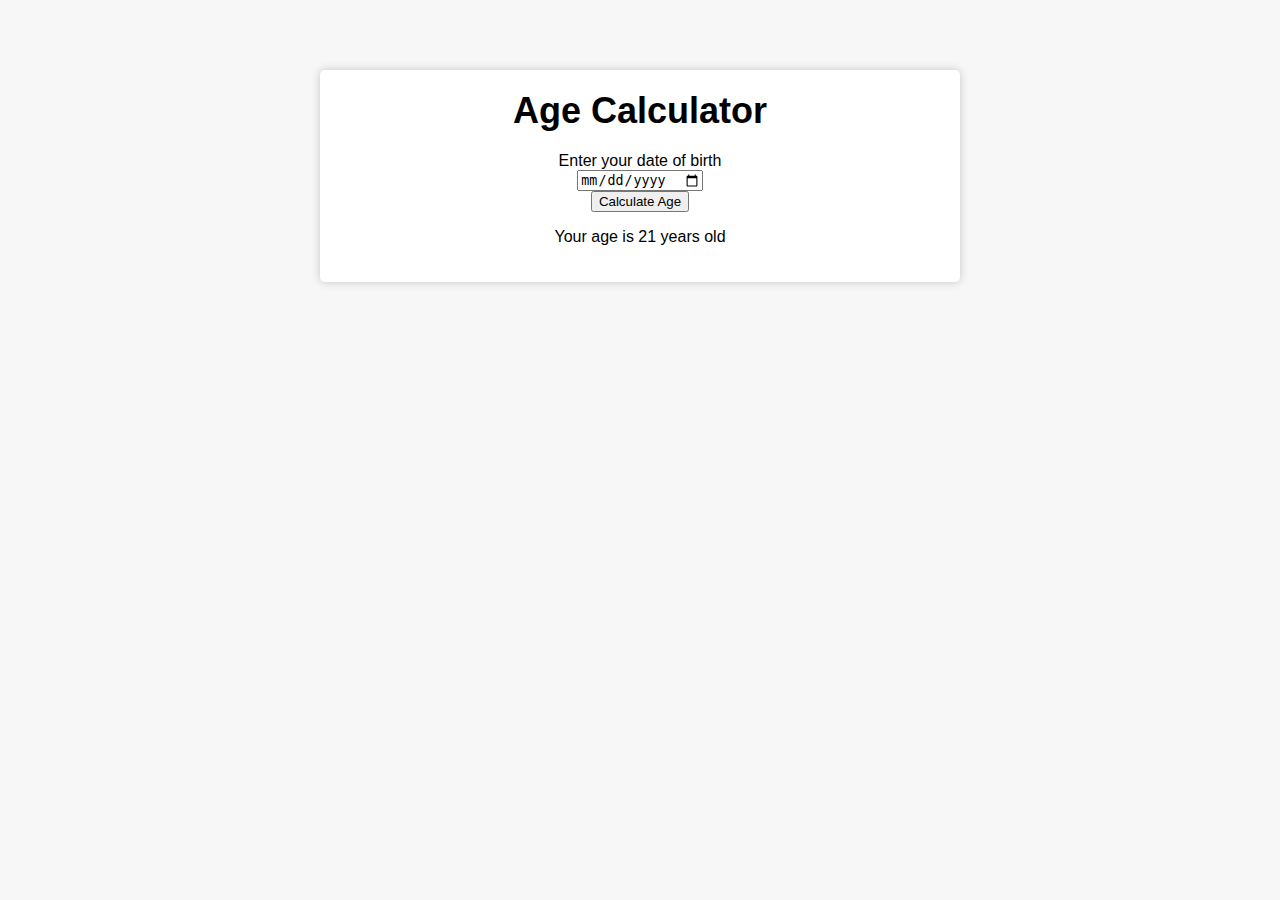
<file: Age-Calculator/index.html>
<!DOCTYPE html>
<html lang="en">
<head>
  <meta charset="UTF-8">
  <meta name="viewport" content="width=device-width, initial-scale=1.0">
  <title>Age Calculator</title>
  <link rel="stylesheet" href="style.css">
</head>
<body>
  <div class="container">
    <h1>Age Calculator</h1>
    <div class="form">
      <label for="birthday">Enter your date of birth</label>
      <input type="date" id="birthday" name="birthday">
      <button id="btn">Calculate Age</button>
      <p id="result"> Your age is 21 years old</p>
    </div>
  </div>
  <script src="index.js"></script>
</body>
</html>
</file>
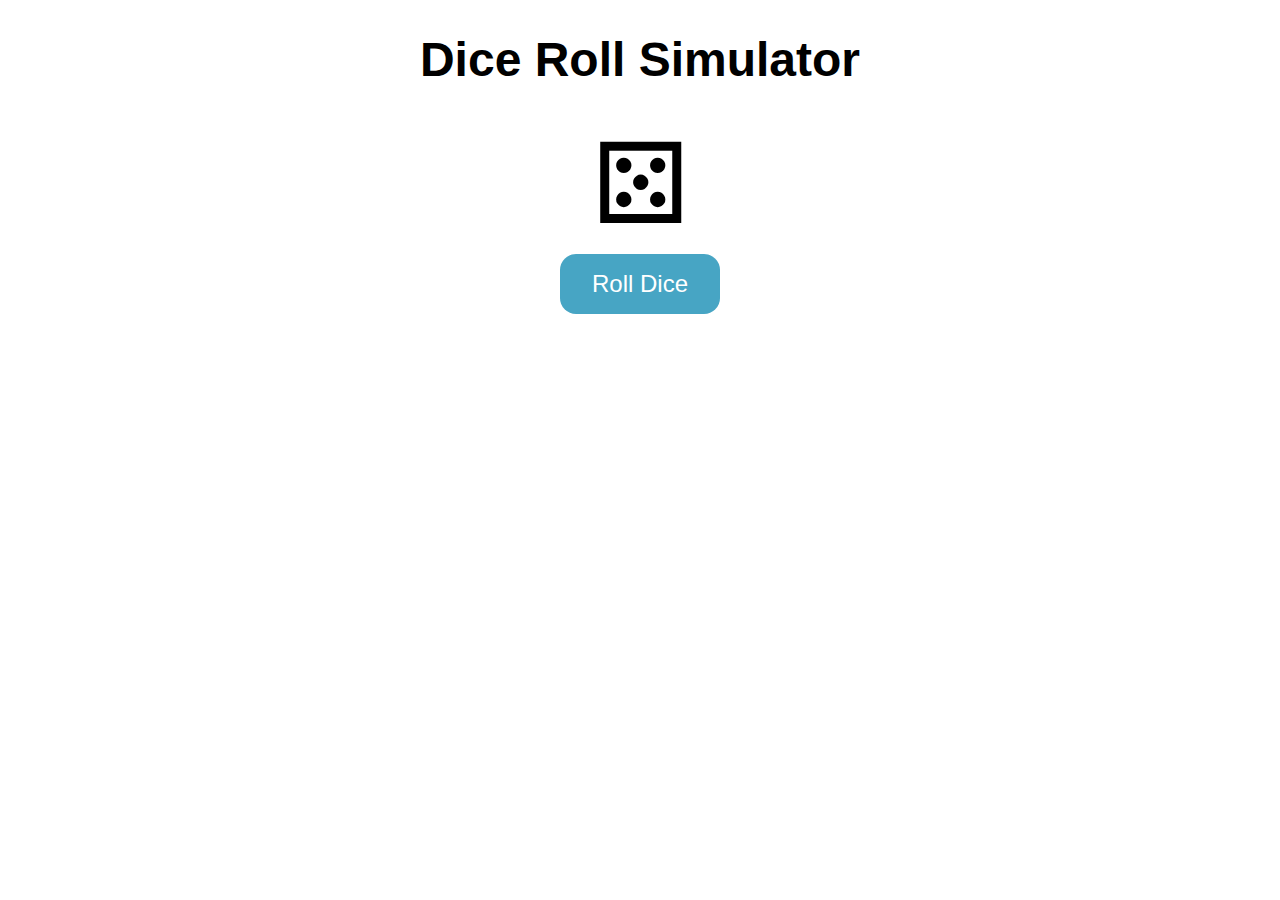
<file: dice-roll-simulator/index.html>
<!DOCTYPE html>
<html lang="en">
<head>
  <meta charset="UTF-8">
  <meta name="viewport" content="width=device-width, initial-scale=1.0">
  <title>Dice Roll Simulator</title>
  <link rel="stylesheet" href="style.css">
</head>
<body>
  <h1>Dice Roll Simulator</h1>
  <div class="dice" id="dice">&#9860;</div>
  <button id="roll-button">Roll Dice</button>
  <ul id="roll-history">
    <!-- <li>Roll 1: <span>&#9856;</span></li>
      <li>Roll 2: <span>&#9860;</span></li> -->
  </ul>
  <script src="index.js"></script>
</body>
</html>
</file>
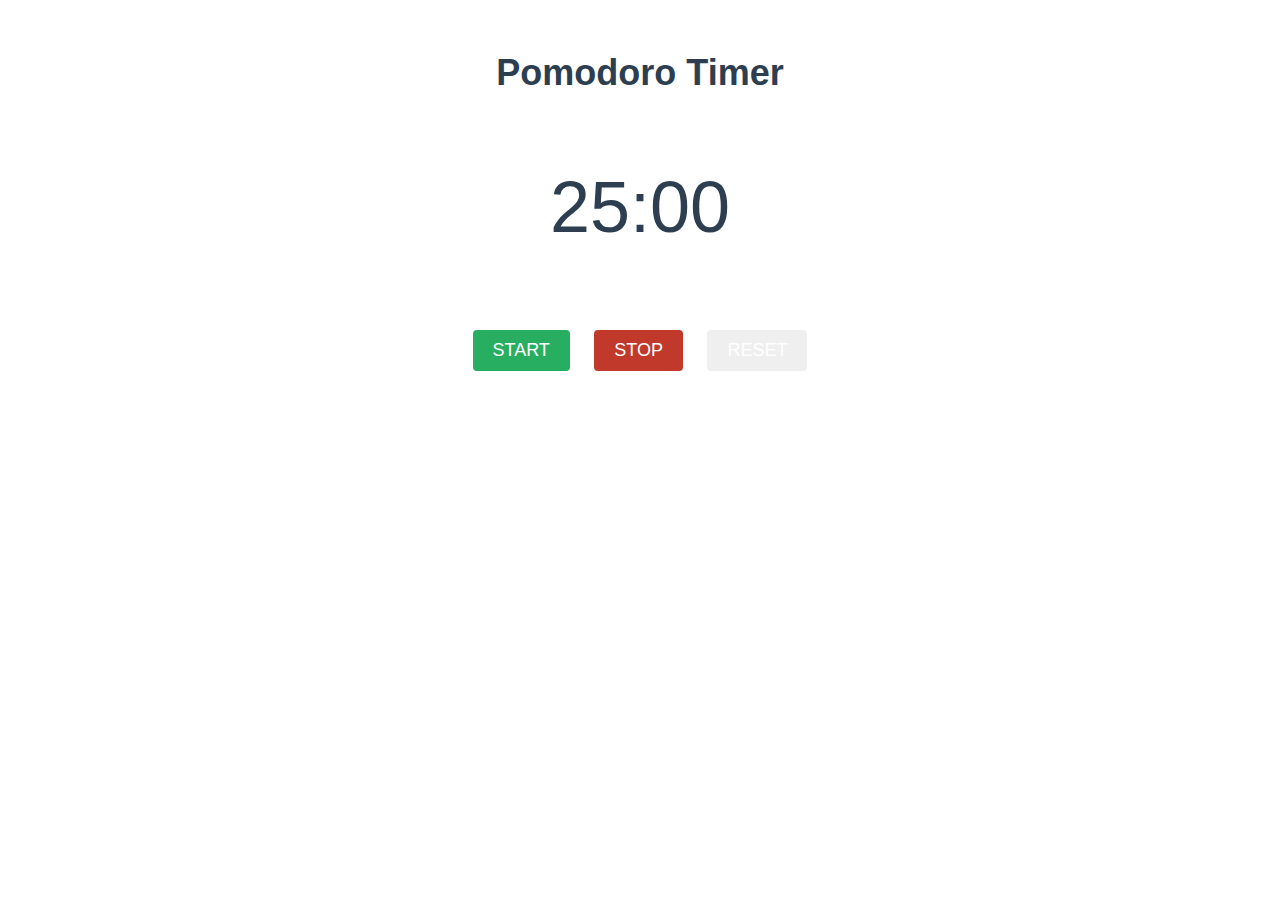
<file: pomodoro-timer/index.html>
<!DOCTYPE html>
<html lang="en">
<head>
  <meta charset="UTF-8">
  <meta name="viewport" content="width=device-width, initial-scale=1.0">
  <title>Pomodoro Timer</title>
  <link rel="stylesheet" href="style.css">
</head>
<body>
  <div class="container">
        <h1 class="title">Pomodoro Timer</h1>
        <p class="timer" id="timer">25:00</p>
        <div class="button-wrapper">
            <button id="start">Start</button>
            <button id="stop">Stop</button>
            <button id="reset">Reset</button>
        </div>
    </div>
  <script src="index.js"></script>
</body>
</html>
</file>
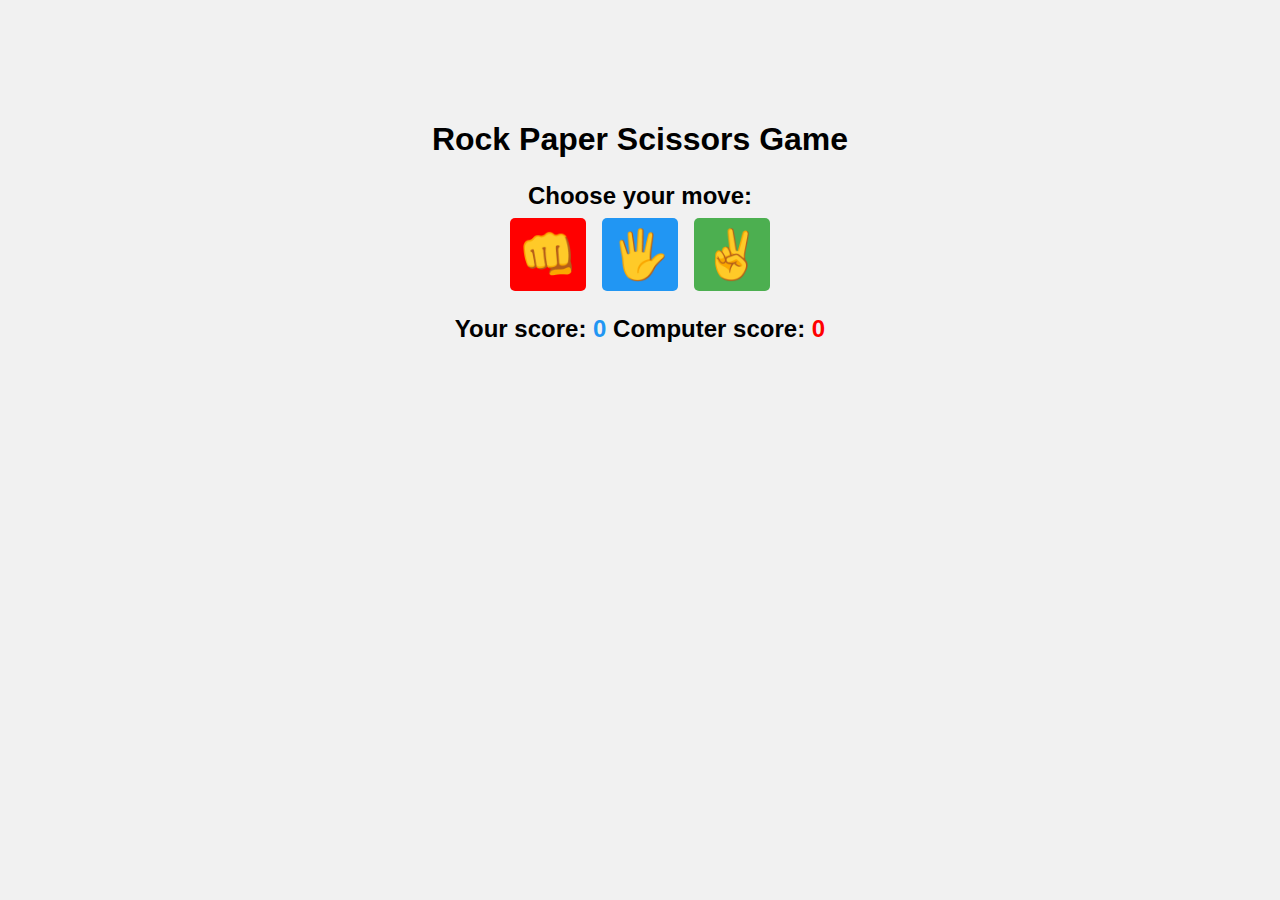
<file: Rock-Paper-Scissors-Game/index.html>
<!DOCTYPE html>
<html lang="en">
<head>
  <meta charset="UTF-8">
  <meta name="viewport" content="width=device-width, initial-scale=1.0">
  <title>Rock Paper Scissors</title>
  <link rel="stylesheet" href="style.css">
</head>
<body>
  <h1>Rock Paper Scissors Game</h1>
    <p>Choose your move:</p>
    <div class="buttons">
        <button id="rock">&#x1F44A;</button>
        <button id="paper">&#x1f590;</button>
        <button id="scissors">&#x270c;</button>
    </div>
    <p id="result"></p>
    <p id="scores">
        Your score: <span id="user-score">0</span>
        Computer score: <span id="computer-score">0</span>
    </p>
  <script src="index.js"></script>
</body>
</html>
</file>
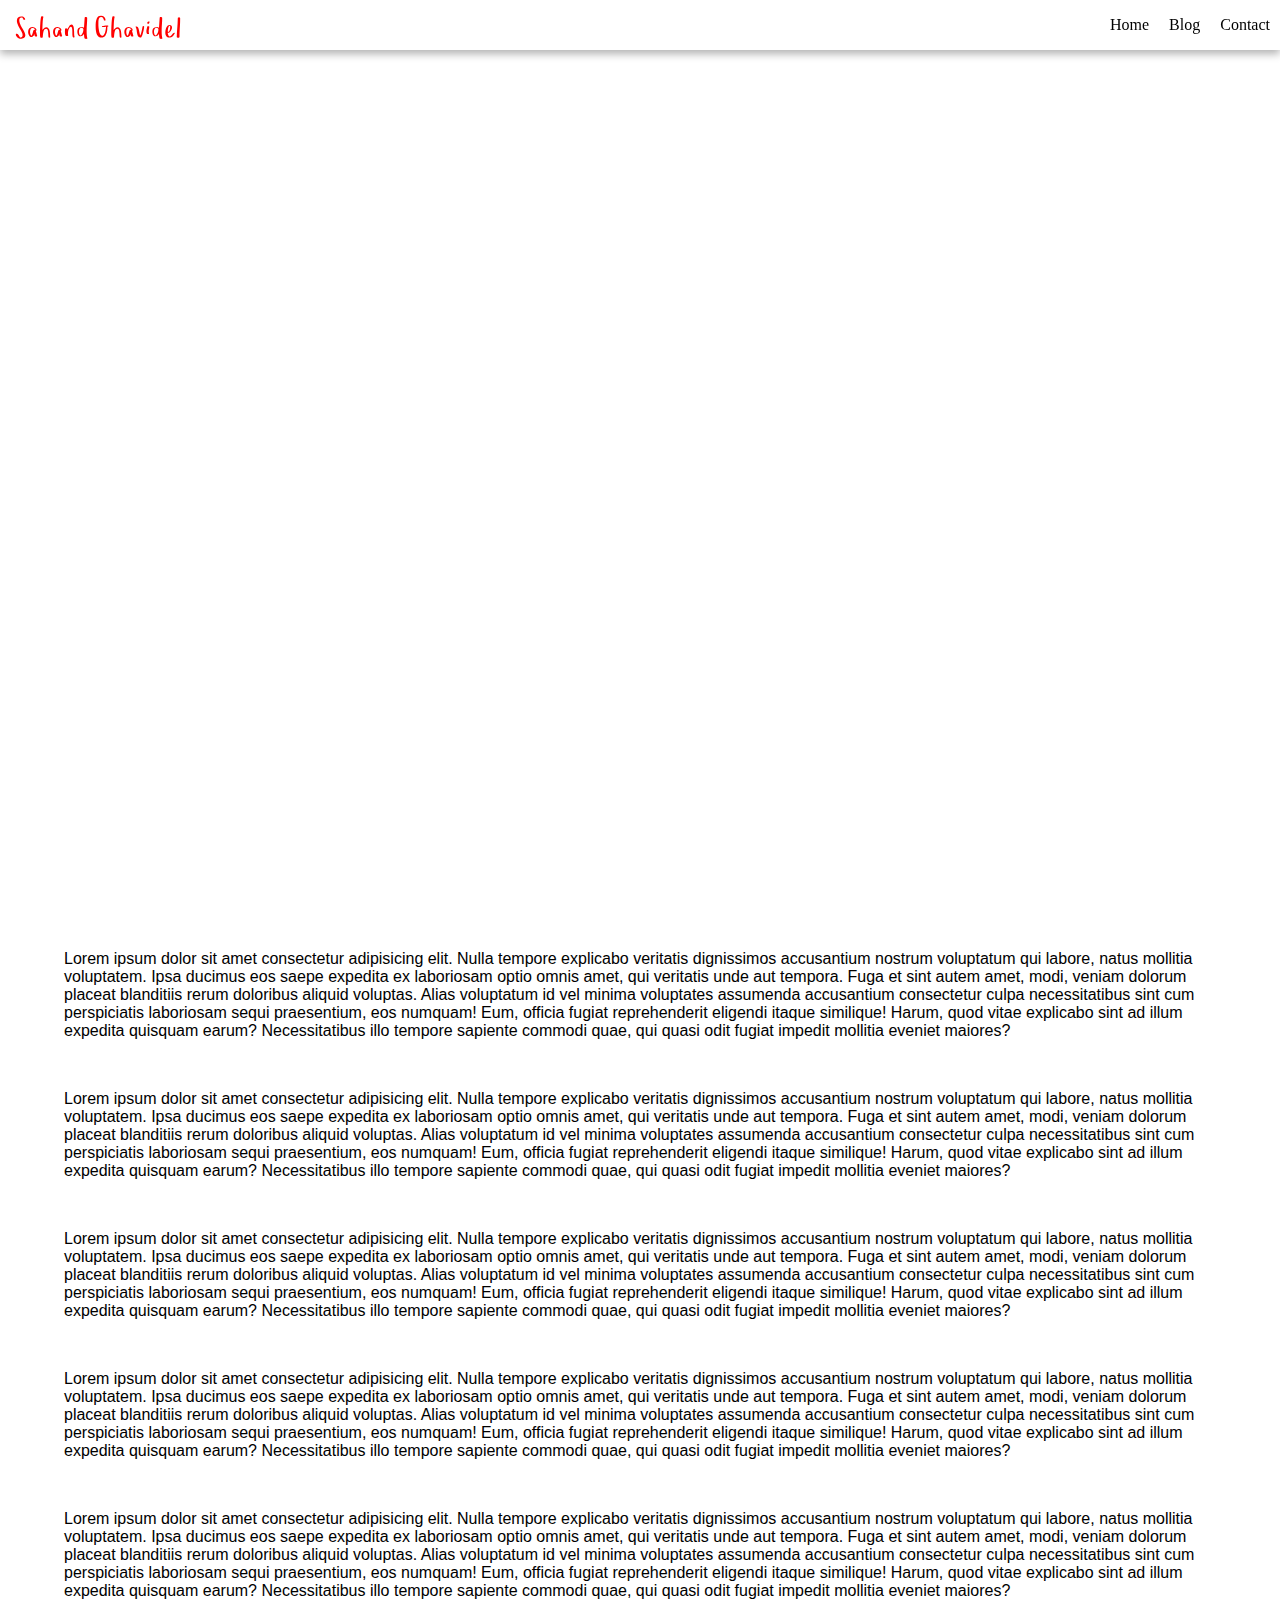
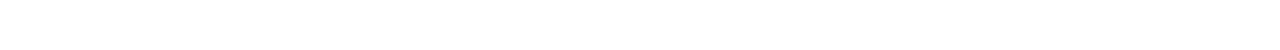
<file: Sticky-navbar/index.html>
<!DOCTYPE html>
<html lang="en">
<head>
  <meta charset="UTF-8">
  <meta name="viewport" content="width=device-width, initial-scale=1.0">
  <title>Sticky Nav-bar</title>
  <link rel="stylesheet" href="style.css">
</head>
<body>
  <div class="navbar">
      <a href="/index.html"><img src="logo.svg" alt="logo" /></a>

      <ul>
        <li><a href="#">Home</a></li>
        <li><a href="#">Blog</a></li>
        <li><a href="#">Contact</a></li>
      </ul>
    </div>
    <div class="top-container">
      <h1>Welcome to our website</h1>
    </div>
    <div class="bottom-container">
      <p class="text">
        Lorem ipsum dolor sit amet consectetur adipisicing elit. Nulla tempore
        explicabo veritatis dignissimos accusantium nostrum voluptatum qui
        labore, natus mollitia voluptatem. Ipsa ducimus eos saepe expedita ex
        laboriosam optio omnis amet, qui veritatis unde aut tempora. Fuga et
        sint autem amet, modi, veniam dolorum placeat blanditiis rerum doloribus
        aliquid voluptas. Alias voluptatum id vel minima voluptates assumenda
        accusantium consectetur culpa necessitatibus sint cum perspiciatis
        laboriosam sequi praesentium, eos numquam! Eum, officia fugiat
        reprehenderit eligendi itaque similique! Harum, quod vitae explicabo
        sint ad illum expedita quisquam earum? Necessitatibus illo tempore
        sapiente commodi quae, qui quasi odit fugiat impedit mollitia eveniet
        maiores?
      </p>
      <p class="text">
        Lorem ipsum dolor sit amet consectetur adipisicing elit. Nulla tempore
        explicabo veritatis dignissimos accusantium nostrum voluptatum qui
        labore, natus mollitia voluptatem. Ipsa ducimus eos saepe expedita ex
        laboriosam optio omnis amet, qui veritatis unde aut tempora. Fuga et
        sint autem amet, modi, veniam dolorum placeat blanditiis rerum doloribus
        aliquid voluptas. Alias voluptatum id vel minima voluptates assumenda
        accusantium consectetur culpa necessitatibus sint cum perspiciatis
        laboriosam sequi praesentium, eos numquam! Eum, officia fugiat
        reprehenderit eligendi itaque similique! Harum, quod vitae explicabo
        sint ad illum expedita quisquam earum? Necessitatibus illo tempore
        sapiente commodi quae, qui quasi odit fugiat impedit mollitia eveniet
        maiores?
      </p>
      <p class="text">
        Lorem ipsum dolor sit amet consectetur adipisicing elit. Nulla tempore
        explicabo veritatis dignissimos accusantium nostrum voluptatum qui
        labore, natus mollitia voluptatem. Ipsa ducimus eos saepe expedita ex
        laboriosam optio omnis amet, qui veritatis unde aut tempora. Fuga et
        sint autem amet, modi, veniam dolorum placeat blanditiis rerum doloribus
        aliquid voluptas. Alias voluptatum id vel minima voluptates assumenda
        accusantium consectetur culpa necessitatibus sint cum perspiciatis
        laboriosam sequi praesentium, eos numquam! Eum, officia fugiat
        reprehenderit eligendi itaque similique! Harum, quod vitae explicabo
        sint ad illum expedita quisquam earum? Necessitatibus illo tempore
        sapiente commodi quae, qui quasi odit fugiat impedit mollitia eveniet
        maiores?
      </p>
      <p class="text">
        Lorem ipsum dolor sit amet consectetur adipisicing elit. Nulla tempore
        explicabo veritatis dignissimos accusantium nostrum voluptatum qui
        labore, natus mollitia voluptatem. Ipsa ducimus eos saepe expedita ex
        laboriosam optio omnis amet, qui veritatis unde aut tempora. Fuga et
        sint autem amet, modi, veniam dolorum placeat blanditiis rerum doloribus
        aliquid voluptas. Alias voluptatum id vel minima voluptates assumenda
        accusantium consectetur culpa necessitatibus sint cum perspiciatis
        laboriosam sequi praesentium, eos numquam! Eum, officia fugiat
        reprehenderit eligendi itaque similique! Harum, quod vitae explicabo
        sint ad illum expedita quisquam earum? Necessitatibus illo tempore
        sapiente commodi quae, qui quasi odit fugiat impedit mollitia eveniet
        maiores?
      </p>
      <p class="text">
        Lorem ipsum dolor sit amet consectetur adipisicing elit. Nulla tempore
        explicabo veritatis dignissimos accusantium nostrum voluptatum qui
        labore, natus mollitia voluptatem. Ipsa ducimus eos saepe expedita ex
        laboriosam optio omnis amet, qui veritatis unde aut tempora. Fuga et
        sint autem amet, modi, veniam dolorum placeat blanditiis rerum doloribus
        aliquid voluptas. Alias voluptatum id vel minima voluptates assumenda
        accusantium consectetur culpa necessitatibus sint cum perspiciatis
        laboriosam sequi praesentium, eos numquam! Eum, officia fugiat
        reprehenderit eligendi itaque similique! Harum, quod vitae explicabo
        sint ad illum expedita quisquam earum? Necessitatibus illo tempore
        sapiente commodi quae, qui quasi odit fugiat impedit mollitia eveniet
        maiores?
      </p>
    </div>
  <script src="index.js"></script>
</body>
</html>
</file>
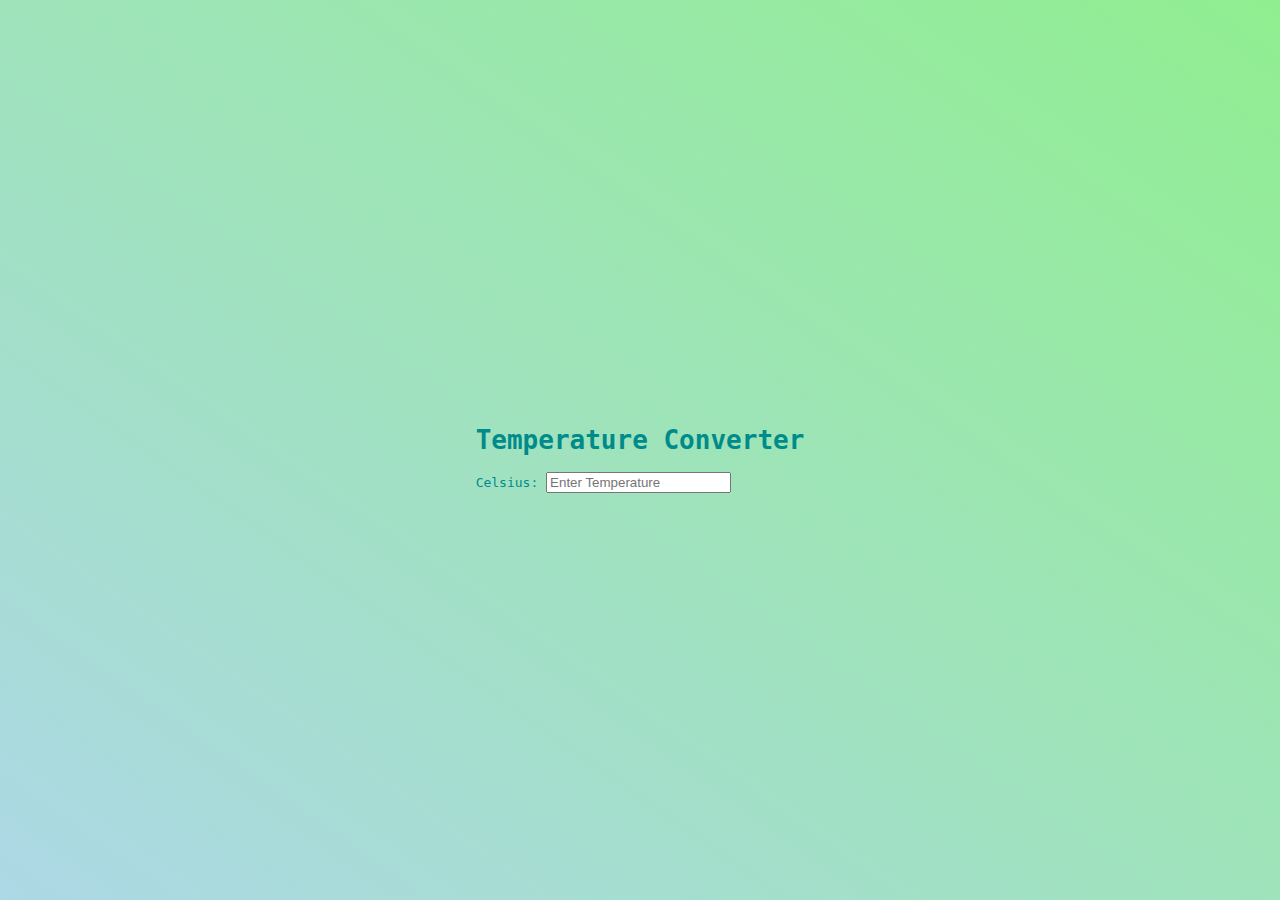
<file: Temperature-comverter/index.html>
<!DOCTYPE html>
<html lang="en">
<head>
  <meta charset="UTF-8">
  <meta name="viewport" content="width=device-width, initial-scale=1.0">
  <title>Temperature Converter</title>
  <link rel="stylesheet" href="style.css" />
</head>
<body>
  <div class="container">
    <h1>Temperature Converter</h1>
    <div class="temp-container">
      <label for="celsius">Celsius:</label>
      <input type="number"
      onchange="computeTemp(event)"
      name="celsius"
      id="celsius"
      class="input"
      placeholder="Enter Temperature" />
    </div>
  </div>
  <script src="index.js"></script>
</body>
</html>
</file>
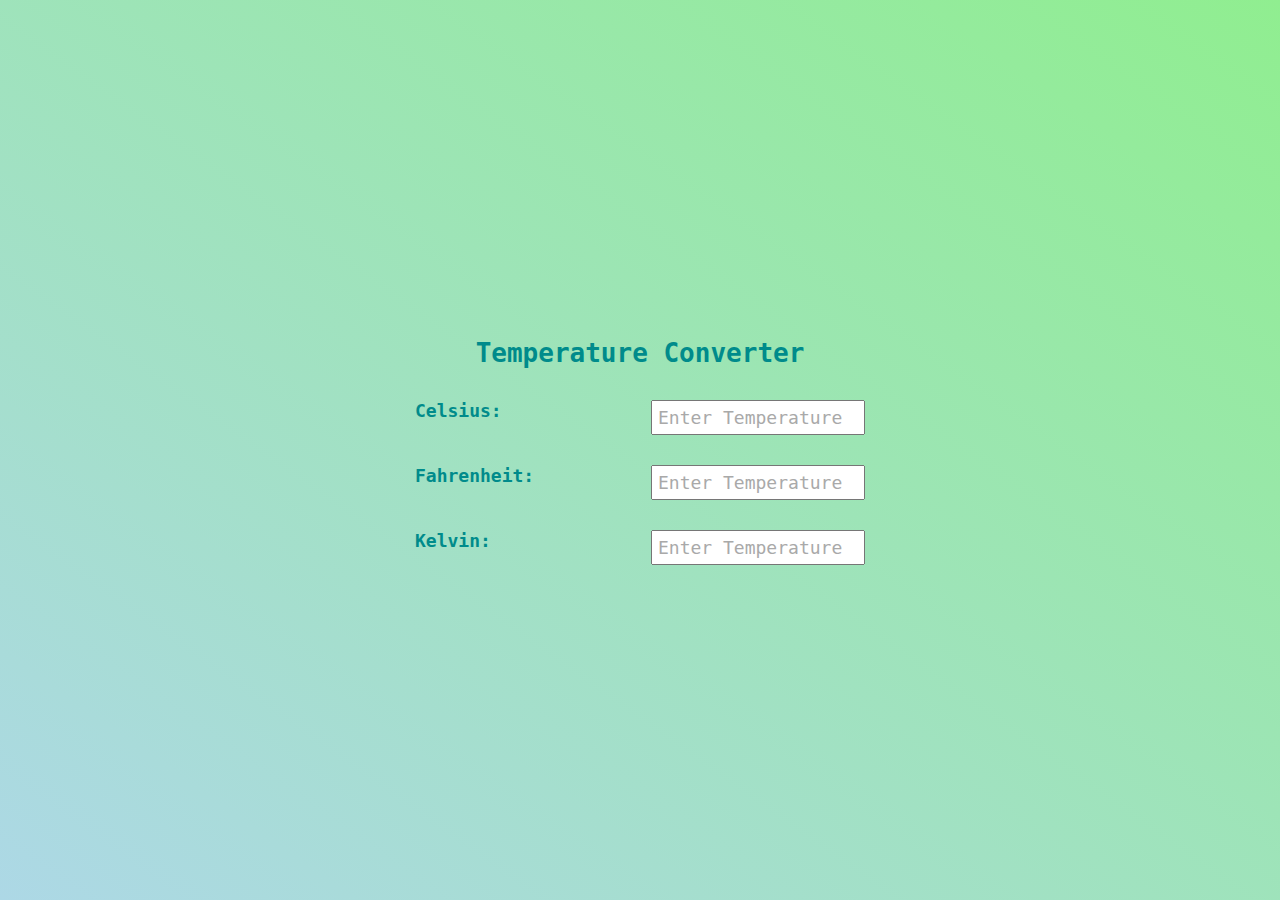
<file: Temperature-converter/index.html>
<!DOCTYPE html>
<html lang="en">
<head>
  <meta charset="UTF-8">
  <meta name="viewport" content="width=device-width, initial-scale=1.0">
  <title>Temperature Converter</title>
  <link rel="stylesheet" href="style.css" />
</head>
<body>
  <div class="container">
    <h1>Temperature Converter</h1>
    <div class="temp-container">
      <label for="celsius">Celsius:</label>
      <input type="number"
      onchange="computeTemp(event)"
      name="celsius"
      id="celsius"
      class="input"
      placeholder="Enter Temperature" />
    </div>
    <div class="temp-container">
      <label for="fahrenheit">Fahrenheit:</label>
      <input type="number"
      onchange="computeTemp(event)"
      name="fahrenheit"
      id="fahrenheit"
      placeholder="Enter Temperature"
      class="input">
    </div>
    <div class="temp-container">
      <label for="kelvin">Kelvin:</label>
      <input type="number"
      onchange="computeTemp(event)"
      name="kelvin"
      id="kelvin"
      placeholder="Enter Temperature"
      class="input">
    </div>
  </div>
  <script src="index.js"></script>
</body>
</html>
</file>
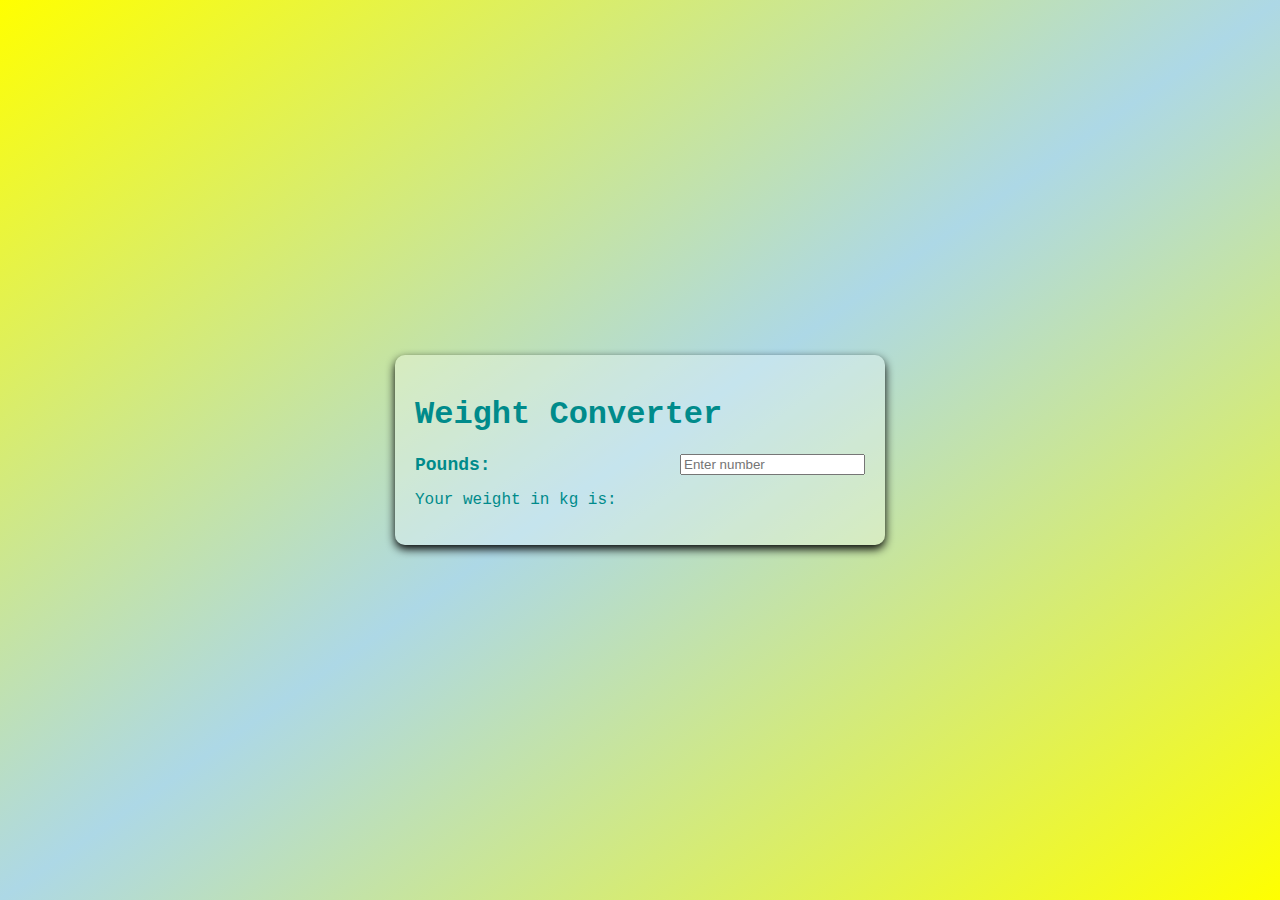
<file: Weight-Converter/index.html>
<!DOCTYPE html>
<html lang="en">
<head>
  <meta charset="UTF-8">
  <meta name="viewport" content="width=device-width, initial-scale=1.0">
  <title>Weight Converter</title>
  <link rel="stylesheet" href="style.css">
</head>
<body>
    <div class="container">
        <h1 class="heading">Weight Converter</h1>
        <div class="input-container">
            <label for="pounds">Pounds:</label>
            <input type="number" id="input" class="input" step=".1" placeholder="Enter number">
        </div>
        <p>Your weight in kg is: <span id="result"></span></p>
        <p class="error" id="error"></p>
    </div>
  <script src="index.js"></script>
</body>
</html>
</file>
<file: Age-Calculator/style.css>
body {
  margin: 0;
  padding: 20px;
  font-family: "montserrat", sans-serif;
  background-color: #f7f7f7;
}

.container {
  background-color: white;
  box-shadow: 0 0 10px rgba(0, 0, 0, 0.2);
  padding: 20px;
  max-width: 600px;
  margin: 0 auto;
  border-radius: 5px;
  margin-top: 50px;
}

h1 {
  font-size: 36px;
  text-align: center;
  margin-top: 0;
  margin-bottom: 20px;
}

.form {
  display: flex;
  flex-direction: column;
  align-items: center;
}
</file>
<file: dice-roll-simulator/style.css>
body {
  font-family: "open sans", sans-serif;
  text-align: center;
  margin: 0;
}

h1 {
  font-size: 3rem;
  margin-top: 2rem;
}

.dice {
  font-size: 7rem;
  margin: 5px;
  animation-duration: 1s;
  animation-fill-mode: forwards;
}

.roll-animation {
  animation-name: roll;
}

@keyframes roll {
  0% {
    transform: rotateY(0deg) rotateX(0deg);
  }
  100% {
    transform: rotateY(720deg) rotateX(720deg);
  }
}

button {
  background-color: #47a5c4;
  color: white;
  font-size: 1.5rem;
  padding: 1rem 2rem;
  border: none;
  border-radius: 1rem;
  cursor: pointer;
  transition: background-color 0.3s ease;
}

button:hover {
  background-color: #2e8baf;
}

ul {
  list-style: none;
  padding: 0;
  max-width: 600px;
  margin: 2rem auto;
}

li {
  font-size: 1.5rem;
  padding: 0.5rem;
  margin: 0.5rem;
  background-color: #f2f2f2;
  border-radius: 0.5rem;
  box-shadow: 0 2px 2px rgba(0, 0, 0, 0.3);
  display: flex;
  justify-content: space-between;
  align-items: center;
}

li span {
  font-size: 3rem;
  margin-right: 1rem;
}
</file>
<file: pomodoro-timer/style.css>
.container{
  margin: 0 auto;
  max-width: 400px;
  text-align: center;
  padding: 20px;
  font-family: "Roboto", sans-serif;
}

.title {
  font-size: 36px;
  margin-bottom: 10px;
  color: #2c3e50;
}

.timer {
  font-size: 72px;
  color: #2c3e50;
}

button {
  font-size: 18px;
  padding: 10px 20px;
  margin: 10px;
  color: white;
  border: none;
  border-radius: 4px;
  cursor: pointer;
  text-transform: uppercase;
  transition: opacity 0.3s ease-in-out;
}

button:hover {
  opacity: 0.7;
}

#start {
  background-color: #27ae60;
}

#stop {
  background-color: #c0392b;
}

#rest {
  background-color: #7f8c8d;
}
</file>
<file: Rock-Paper-Scissors-Game/style.css>
body {
  background-color: #f1f1f1;
  font-family: "Arial", sans-serif;
  margin: 0;
  padding: 0;
}

h1 {
  font-size: 2rem;
  text-align: center;
  padding-top: 100px;
}

p {
  font-size: 1.5rem;
  font-weight: 600;
  text-align: center;
  margin-bottom: 0.5rem;
}

.buttons {
  display: flex;
  justify-content: center;
}

button {
  border: none;
  font-size: 3rem;
  margin: 0 0.5rem;
  padding: 0.5rem;
  cursor: pointer;
  border-radius: 5px;
  transition: all 0.3s ease-in-out;
}

button:hover {
  opacity: 0.7;
}

#rock {
  background-color: #ff0000;
}

#paper {
  background-color: #2196f3;
}

#scissors {
  background-color: #4caf50;
}

#user-score {
  color: #2196f3;
}

#computer-score {
  color: #ff0000;
}
</file>
<file: Sticky-navbar/style.css>
body {
  margin: 0;
}

.top-container {
  background-image: url("https://images.unsplash.com/photo-1547394765-185e1e68f34e?ixid=MnwxMjA3fDB8MHxwaG90by1wYWdlfHx8fGVufDB8fHx8&ixlib=rb-1.2.1&auto=format&fit=crop&w=1170&q=80");
  height: 100vh;
  background-size: cover;
  display: flex;
  justify-content: center;
  align-items: center;
  text-align: center;
}

.top-container h1 {
  color: white;
  font-size: 50px;
  font-family: Impact, Haettenschweiler, 'Arial Narrow Bold', sans-serif;
  letter-spacing: 2px;
}

.text {
  margin: 50px 5%;
  font-family: sans-serif;
}

.navbar {
  display: flex;
  position: fixed;
  background-color: white;
  width: 100%;
  justify-content: space-between;
  align-items: center;
  box-shadow: 0 4px 8px rgba(0, 0, 0, 0.3);
  transition: background-color 0.4s;
}

.navbar ul {
  display: flex;
  list-style-type: none;
}

.navbar ul li a {
  text-decoration: none;
  margin: 0 10px;
  color: black;
  font-family: cursive;
}

.navbar ul li a:hover {
  color: red;
}

.navbar .active {
  background-color: black;
}

.navbar .active ul li a {
  color: white;
}
</file>
<file: Temperature-comverter/style.css>
body {
  background: linear-gradient(to left bottom, lightgreen, lightblue);
  min-height: 100vh;
  display: flex;
  justify-content: center;
  align-items: center;
  font-family: monospace;
  color: darkcyan;
  margin: 0;
}

.container {
  background: rgba (255, 255, 255, 0.3);

}
</file>
<file: Temperature-converter/style.css>
body {
  background: linear-gradient(to left bottom, lightgreen, lightblue);
  min-height: 100vh;
  display: flex;
  justify-content: center;
  align-items: center;
  font-family: monospace;
  color: darkcyan;
  margin: 0;
}

.container {
  background: rgba (255, 255, 255, 0.3);
  padding: 20px;
  box-shadow: 0 4px 10px rgba (0, 0, 0, 0.5 );
  border-radius: 10px;
  width: 85%;
  max-width: 450px;
  min-width: 350px;
  display: flex;
  flex-direction: column;
  align-items: center;
}

.heading {
  font-size: 32px;
}

.temp-container {
  width: 100%;
  padding: 15px;
  font-weight: bold;
  font-size: 18px;
}

.input {
  width: 200px;
  font-family: monospace;
  padding: 5px;
  float:right;
  outline: none;
  background: rbga( 255, 255, 255, 0.5);
  border-color: rgba (255, 255, 255, 0.5);
  color: darkgreen;
  font-size: 18px;
}

.input::placeholder {
  color: darkgrey
}
</file>
<file: Weight-Converter/style.css>
body {
  margin: 0;
  background: linear-gradient(to left top, yellow, lightblue, yellow);
  min-height: 100vh;
  display: flex;
  justify-content: center;
  align-items: center;
  font-family: 'Courier New', Courier, monospace;
  color: darkcyan;
}

.container {
  background: rgba(255, 255, 255, 0.3);
  padding: 20px;
  box-shadow: 0 4px 10px rgba(0,0.0,0.3);
  border-radius: 10px;
  width: 85%;
  max-width: 450px;
}

.input-container {
  display: flex;
  justify-content: space-between;
  align-items: center;
  font-size: 18px;
  font-weight: 700;
}
</file>
